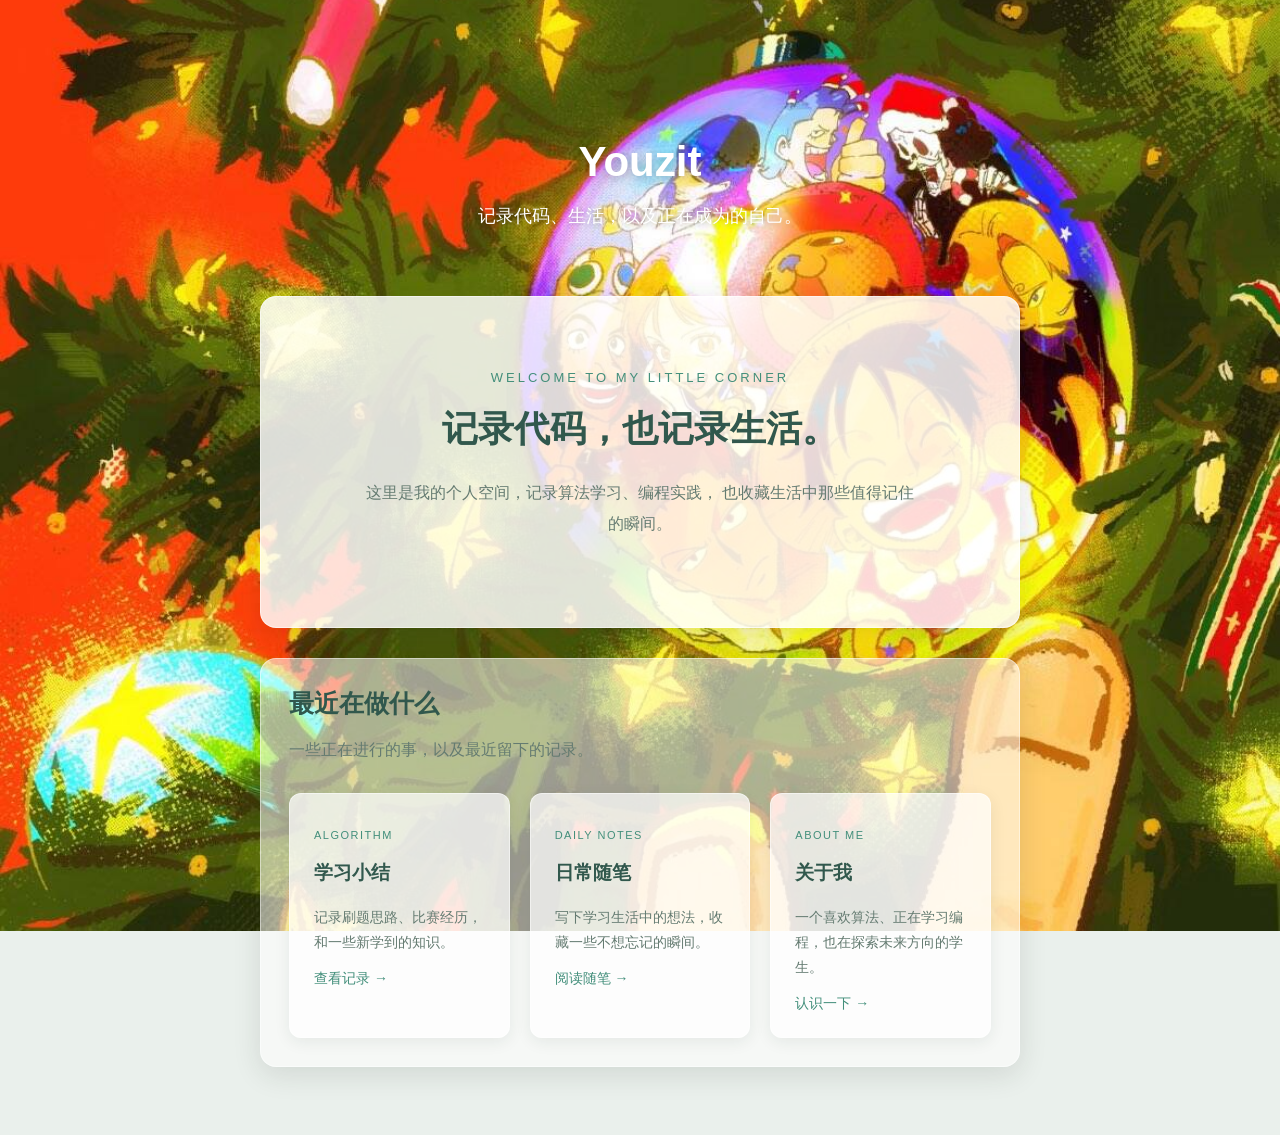
<file: index.html>
<!DOCTYPE html>
<html lang="zh-CN">
<head>
    <meta charset="UTF-8">
    <meta name="viewport" content="width=device-width, initial-scale=1.0">
    <title>我的个人空间</title>
    <link rel="stylesheet" href="style.css">
</head>
<body>
    <header>
        <h1>Youzit</h1>
        <p>记录代码、生活，以及正在成为的自己。</p>
    </header>

    <main id="home">
        <section class="hero">
           <p class="greeting">WELCOME TO MY LITTLE CORNER</p>

           <h2>记录代码，也记录生活。</h2>

           <p class="description">
              这里是我的个人空间，记录算法学习、编程实践，
              也收藏生活中那些值得记住的瞬间。
           </p>

        </section>
        
        <section class="recent">
           <h2>最近在做什么</h2>
           <p class="section-desc">一些正在进行的事，以及最近留下的记录。</p>

           <div class="card-list">
               <article class="info-card" id="algorithm">
                   <p class="card-tag">ALGORITHM</p>
                   <h3>学习小结</h3>
                   <p>记录刷题思路、比赛经历，和一些新学到的知识。</p>
                   <a href="algorithm.html">查看记录 →</a>
               </article>

               <article class="info-card" id="notes">
                   <p class="card-tag">DAILY NOTES</p>
                   <h3>日常随笔</h3>
                   <p>写下学习生活中的想法，收藏一些不想忘记的瞬间。</p>
                   <a href="notes.html">阅读随笔 →</a>
               </article>

               <article class="info-card" id="about">
                   <p class="card-tag">ABOUT ME</p>
                   <h3>关于我</h3>
                   <p>一个喜欢算法、正在学习编程，也在探索未来方向的学生。</p>
                   <a href="aboutme.html">认识一下 →</a>
               </article>
          </div>
        </section>

    </main>

    <script src="script.js"></script>
</body>
</html>
</file>
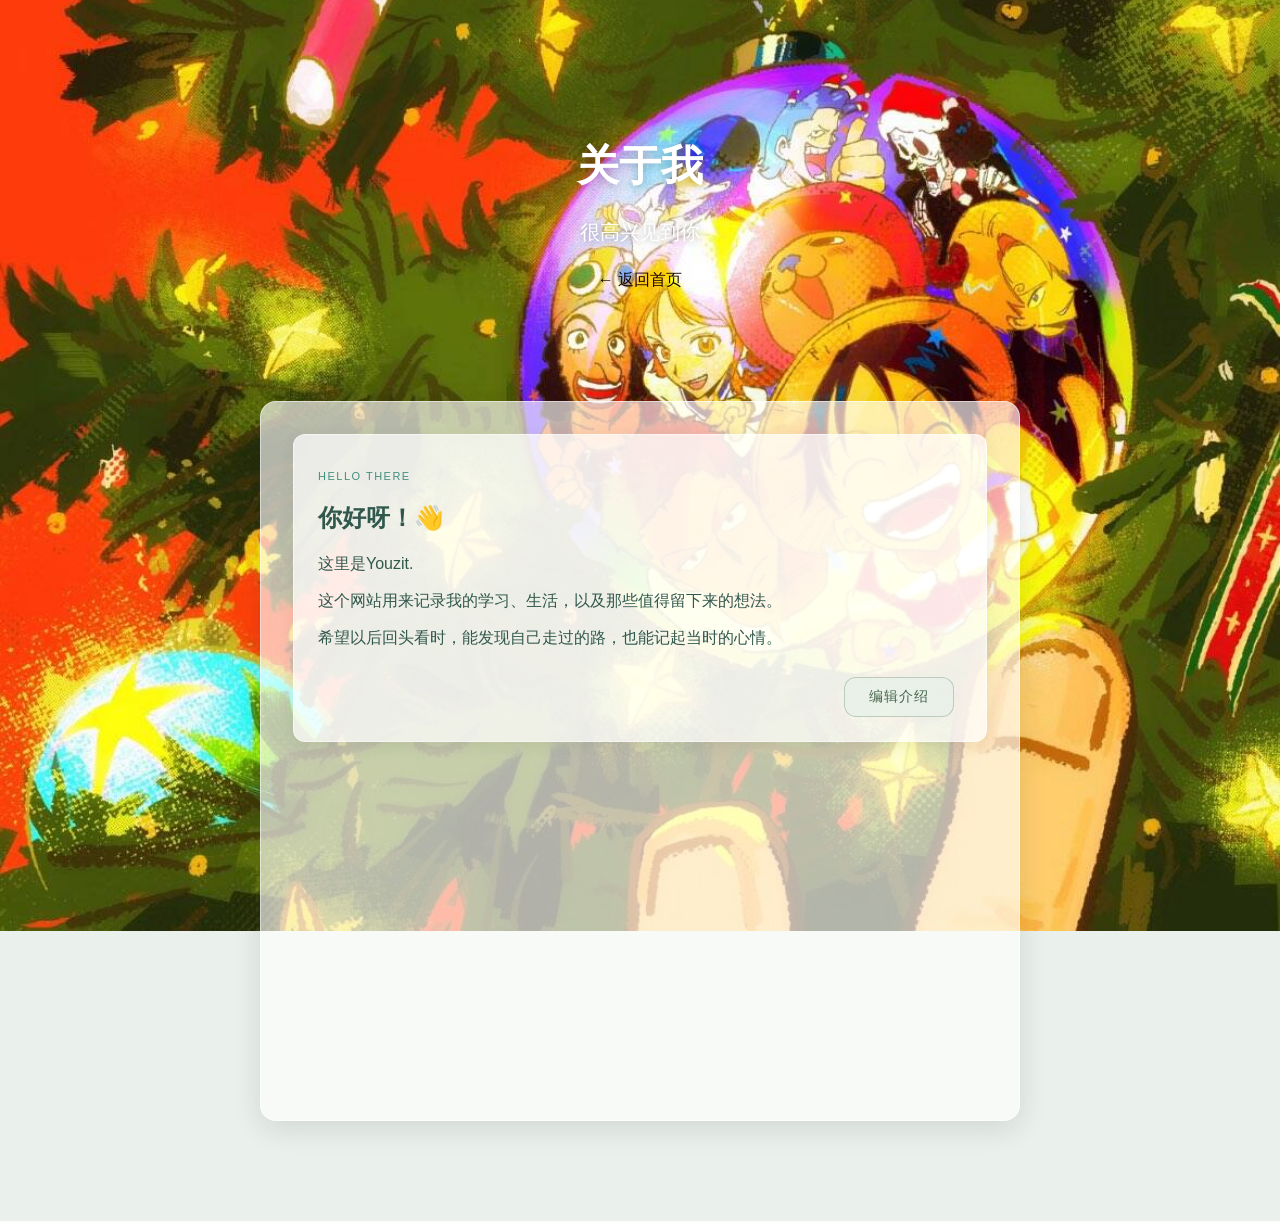
<file: aboutme.html>
<!DOCTYPE html>
<html lang="zh-CN">
<head>
    <meta charset="UTF-8">
    <meta name="viewport" content="width=device-width, initial-scale=1.0">
    <title>关于我</title>
    <link rel="stylesheet" href="style.css">
</head>
<body>
    <header class="algorithm-header">
        <h1>关于我</h1>
        <p>很高兴见到你</p>
        <a href="index.html">← 返回首页</a>
    </header>

    <main class="write-page">
        <section class="info-card">
            <p class="card-tag">HELLO THERE</p>
            <h2 id="about-title">你好呀！👋</h2>
            <div id="about-content">
                <p>这里是Youzit.</p>
                <p>这个网站用来记录我的学习、生活，以及那些值得留下来的想法。</p>
                <p>希望以后回头看时，能发现自己走过的路，也能记起当时的心情。</p>
            </div>

            <div class="note-actions">
                <button id="edit-about">编辑介绍</button>
                <button id="save-about" style="display: none;">保存修改</button>
            </div>
            
        </section>
    </main>

    <script src="script.js"></script>
</body>
</html>
</file>
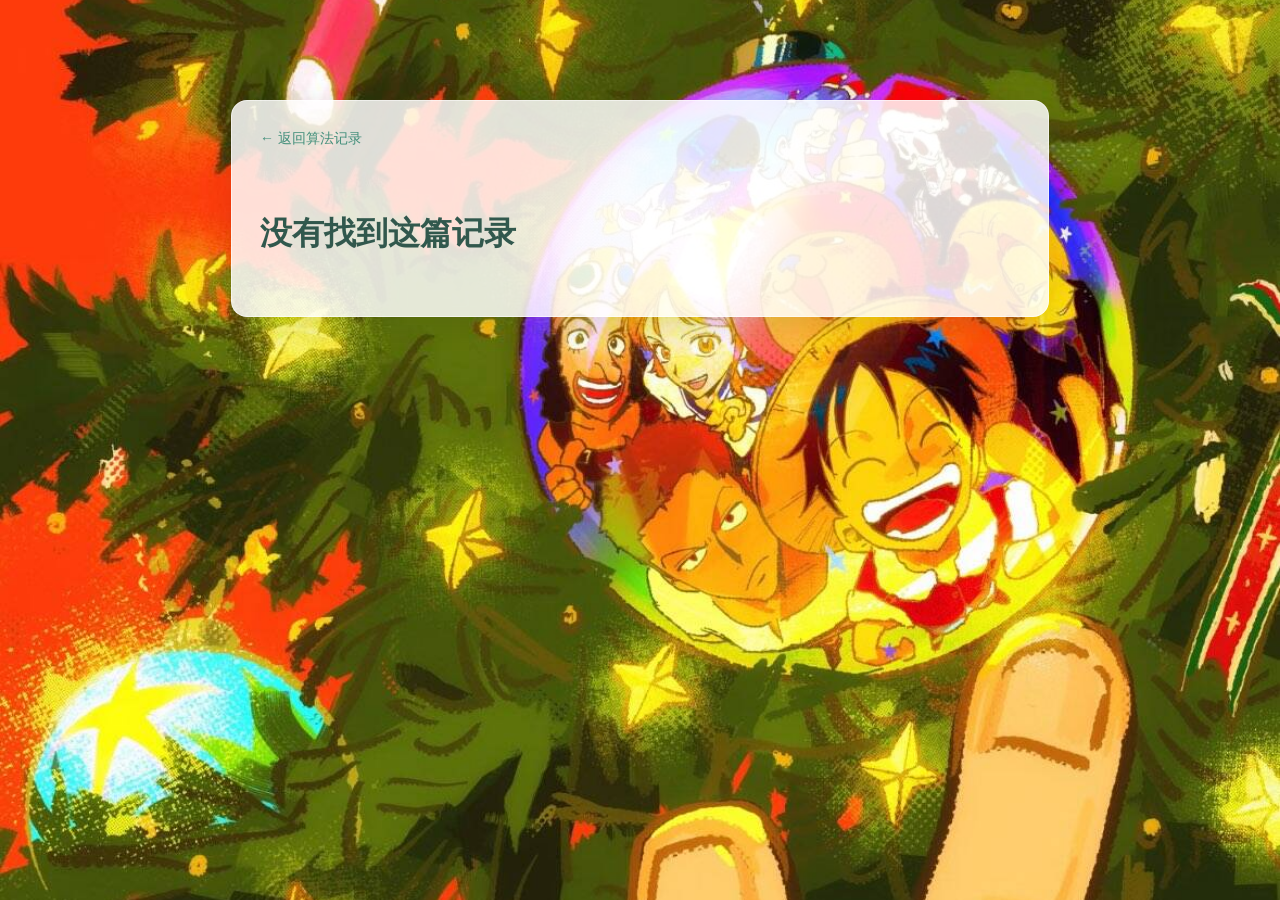
<file: algorithm-detail.html>
<!DOCTYPE html>
<html lang="zh-CN">
<head>
    <meta charset="UTF-8">
    <meta name="viewport" content="width=device-width, initial-scale=1.0">
    <title>记录详情</title>
    <link rel="stylesheet" href="style.css">
</head>
<body>
    <main class="detail-page">
        <a href="algorithm.html" class="back-link">← 返回算法记录</a>

        <p id="detail-date"></p>
        <h1 id="detail-title">记录详情</h1>
        <div id="detail-content"></div>
        <div class="detail-actions">
    <button id="edit-record">编辑</button>
    <button id="delete-record">删除记录</button>
</div>
    </main>

    <script src="script.js"></script>
</body>
</html>
</file>
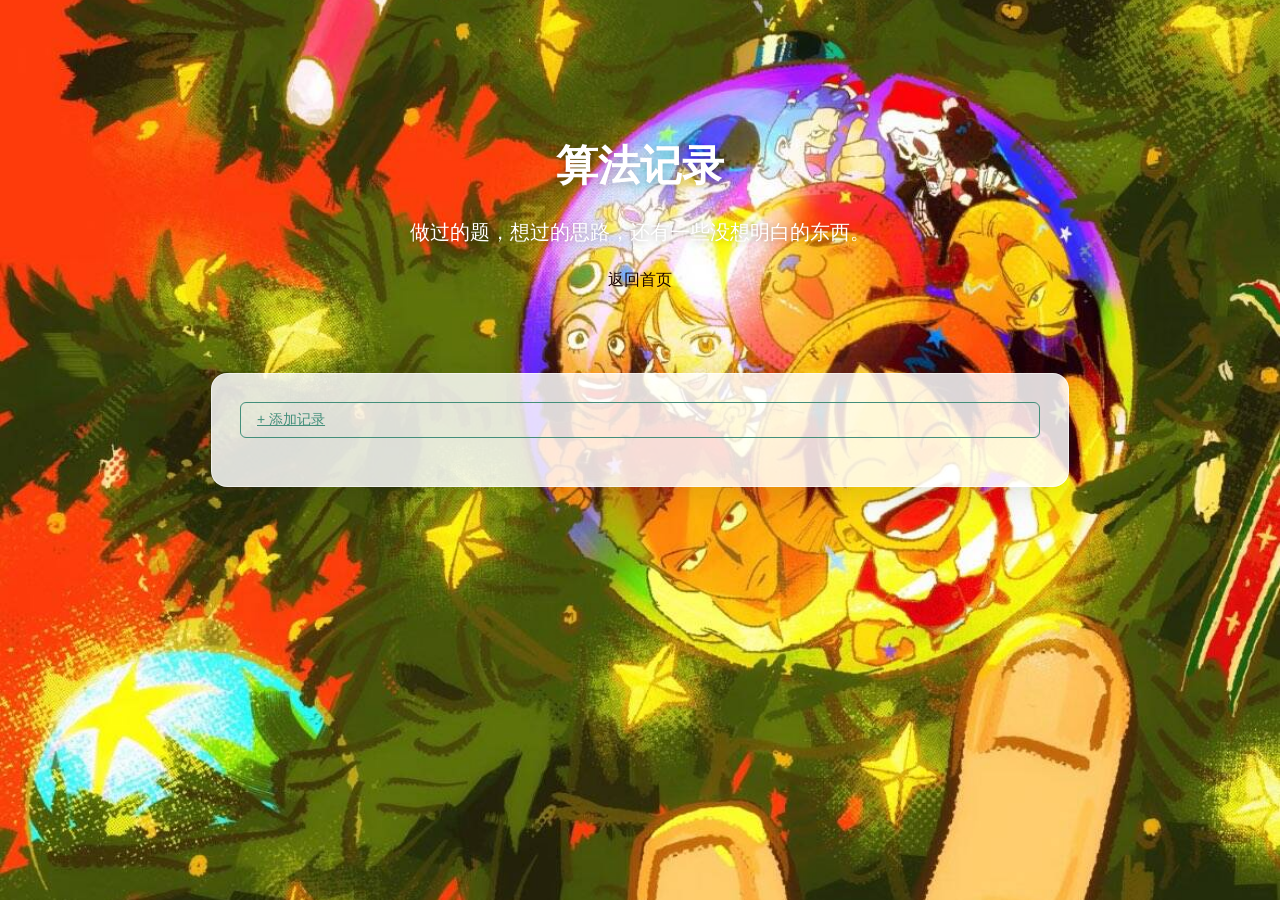
<file: algorithm.html>
<!DOCTYPE html>
<html lang="zh-CN">
<head>
    <meta charset="UTF-8">
    <meta name="viewport" content="width=device-width, initial-scale=1.0">
    <title>算法记录</title>
    <link rel="stylesheet" href="style.css">
</head>
<body>
    <header class="algorithm-header">
        <h1>算法记录</h1>
        <p>做过的题，想过的思路，还有一些没想明白的东西。</p>
        <a href="index.html">返回首页</a>
    </header>
    <main class="algorithm-list">
        <a href="write.html" id="add-record">+ 添加记录</a>
        <div id="record-list"></div>
    </main>
    <script src="script.js"></script>
</body>
</html>
</file>
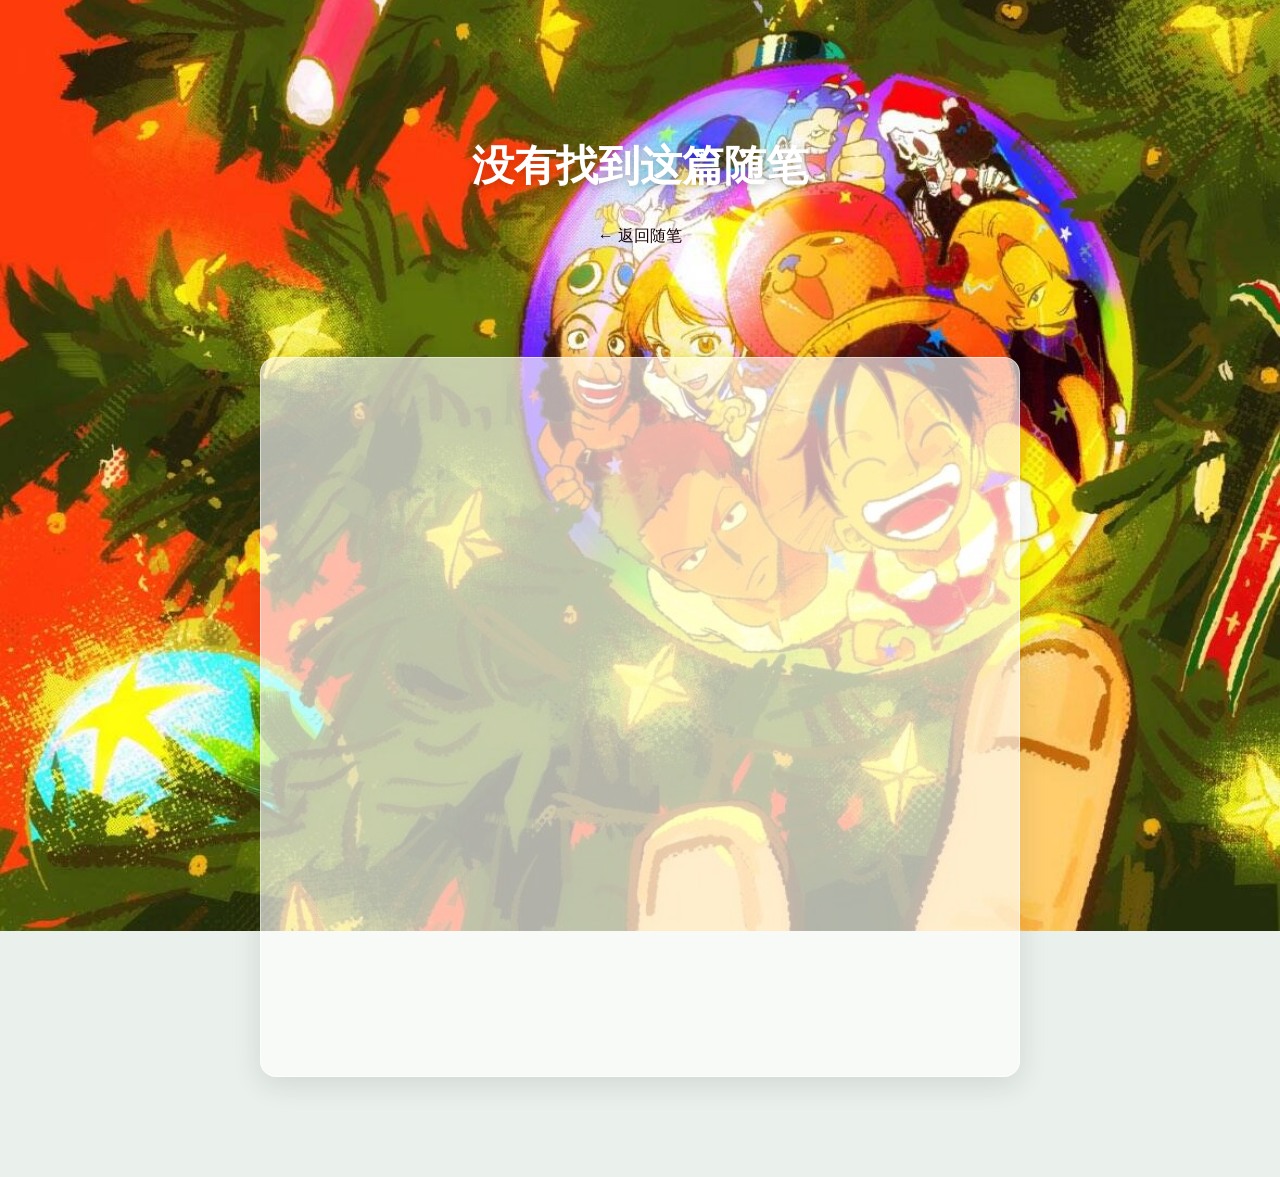
<file: note-detail.html>
<!DOCTYPE html>
<html lang="zh-CN">
<head>
    <meta charset="UTF-8">
    <meta name="viewport" content="width=device-width, initial-scale=1.0">
    <title>随笔详情</title>
    <link rel="stylesheet" href="style.css">
</head>
<body>
    <header class="algorithm-header">
        <h1 id="detail-title">随笔标题</h1>
        <p id="detail-date"></p>
        <a href="notes.html">← 返回随笔</a>
    </header>

    <main class="write-page">
        <div id="detail-content"></div>

        <div class="note-actions">
            <button id="edit-note">编辑</button>
            <button id="delete-note">删除随笔</button>
        </div>
    </main>

    <script src="script.js"></script>
</body>
</html>
</file>
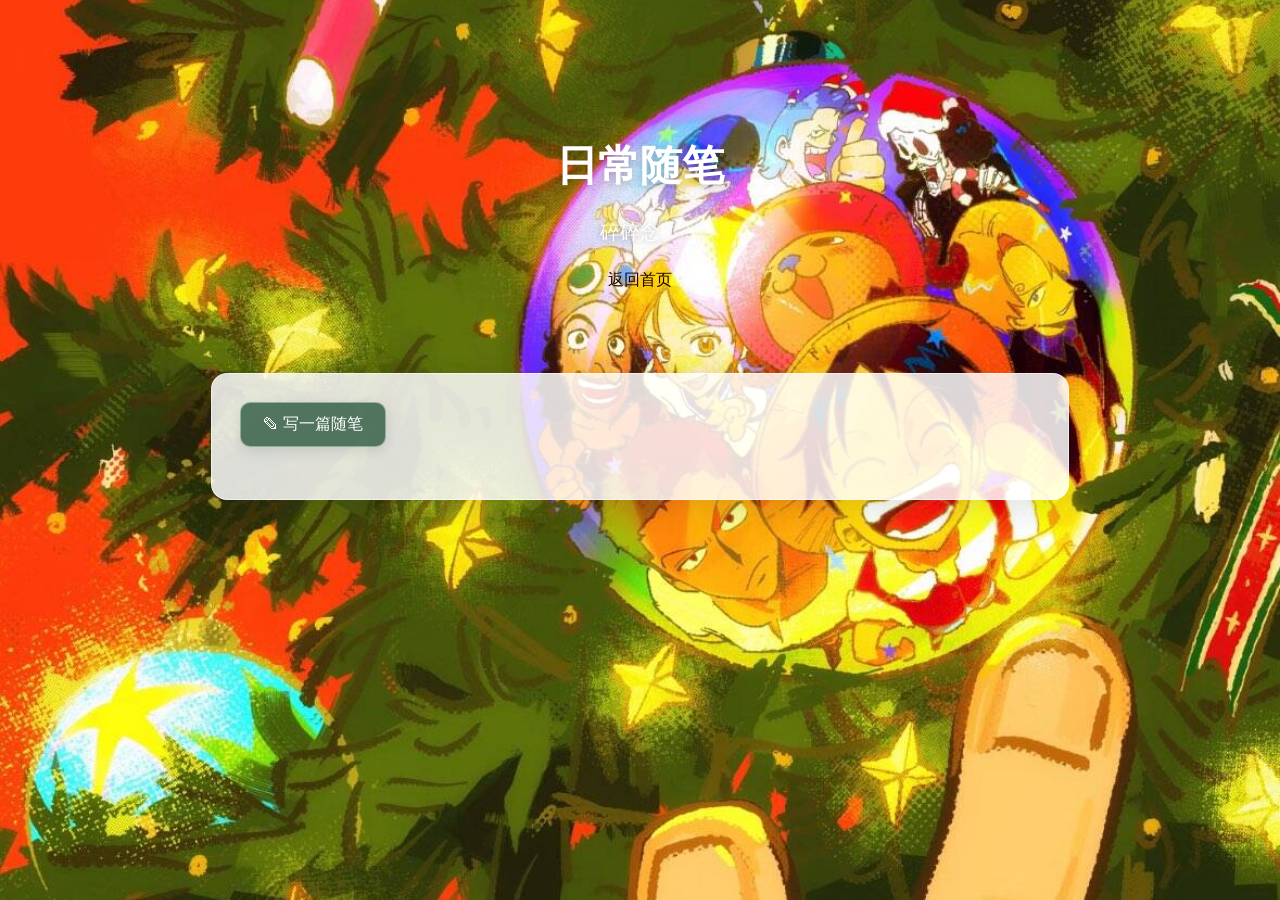
<file: notes.html>
<!DOCTYPE html>
<html lang="zh-CN">
<head>
    <meta charset="UTF-8">
    <meta name="viewport" content="width=device-width, initial-scale=1.0">
    <title>日常随笔</title>
    <link rel="stylesheet" href="style.css">
</head>
<body>
    <header class="algorithm-header">
        <h1>日常随笔</h1>
        <p>碎碎念。</p>
        <a href="index.html">返回首页</a>
    </header>

    <main class="algorithm-list">
        <a href="write-note.html" id="add-note">✎ 写一篇随笔</a>
        <div id="note-list"></div>
    </main>

    <script src="script.js"></script>
</body>
</html>
</file>
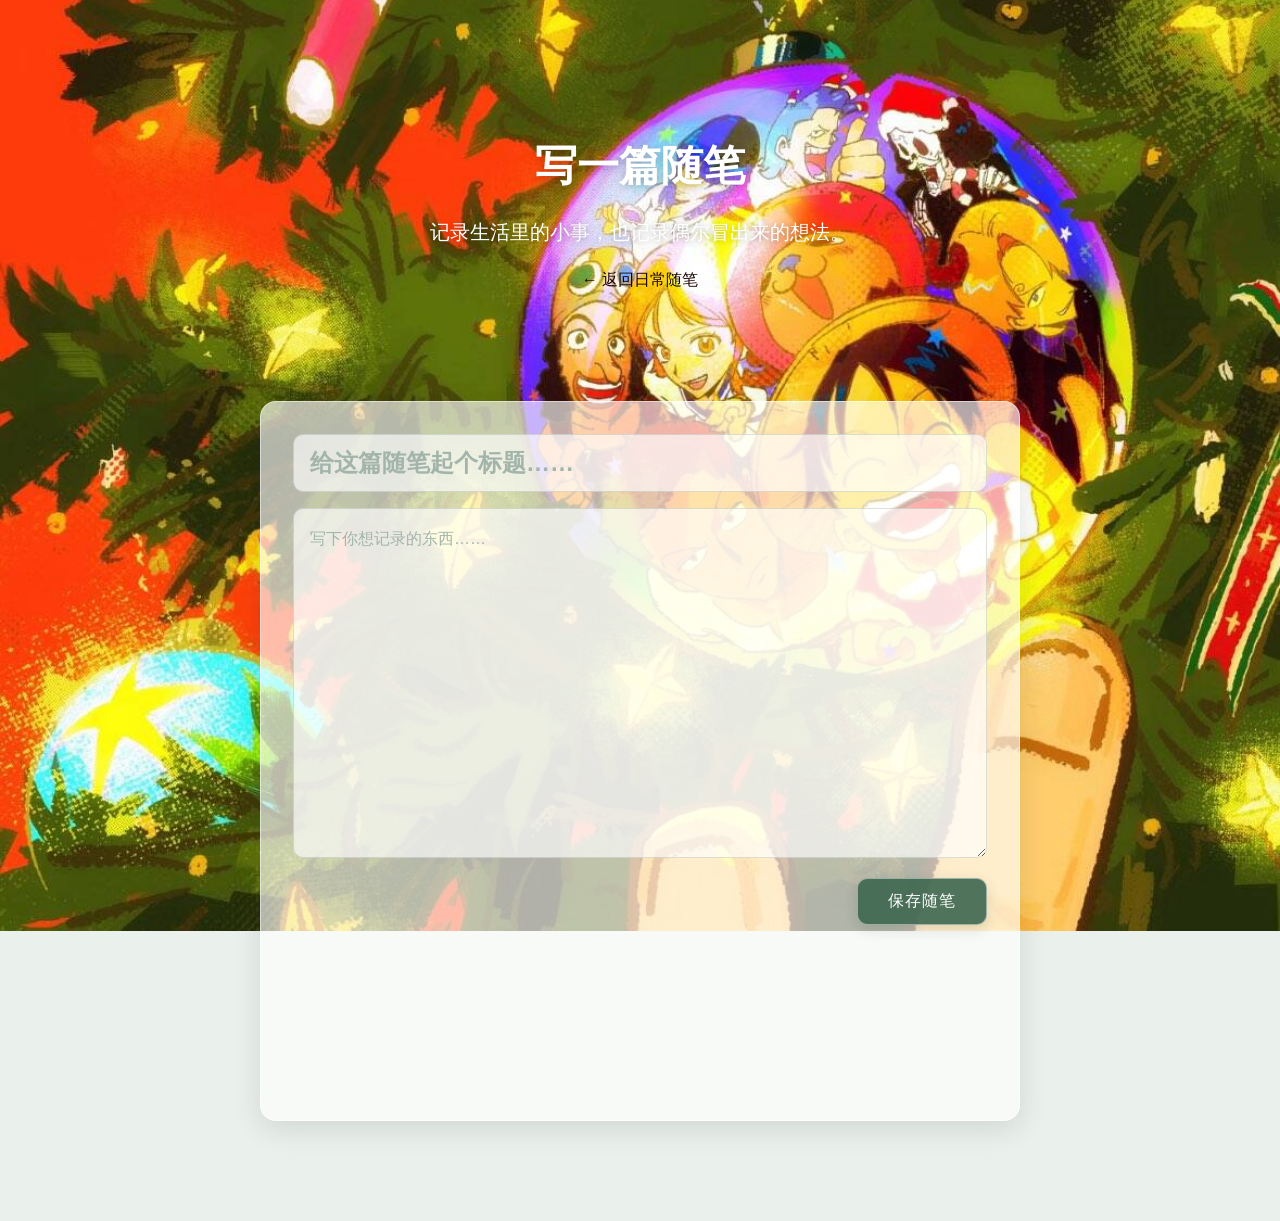
<file: write-note.html>
<!DOCTYPE html>
<html lang="zh-CN">
<head>
    <meta charset="UTF-8">
    <meta name="viewport" content="width=device-width, initial-scale=1.0">
    <title>写一篇随笔</title>
    <link rel="stylesheet" href="style.css">
</head>
<body>
    <header class="algorithm-header">
        <h1>写一篇随笔</h1>
        <p>记录生活里的小事，也记录偶尔冒出来的想法。</p>
        <a href="notes.html">← 返回日常随笔</a>
    </header>

    <main class="write-page">
        <input
            type="text"
            id="note-title"
            placeholder="给这篇随笔起个标题……"
        >

        <textarea
            id="note-content"
            placeholder="写下你想记录的东西……"
        ></textarea>

        <button id="save-note">保存随笔</button>
    </main>

    <script src="script.js"></script>
</body>
</html>
</file>
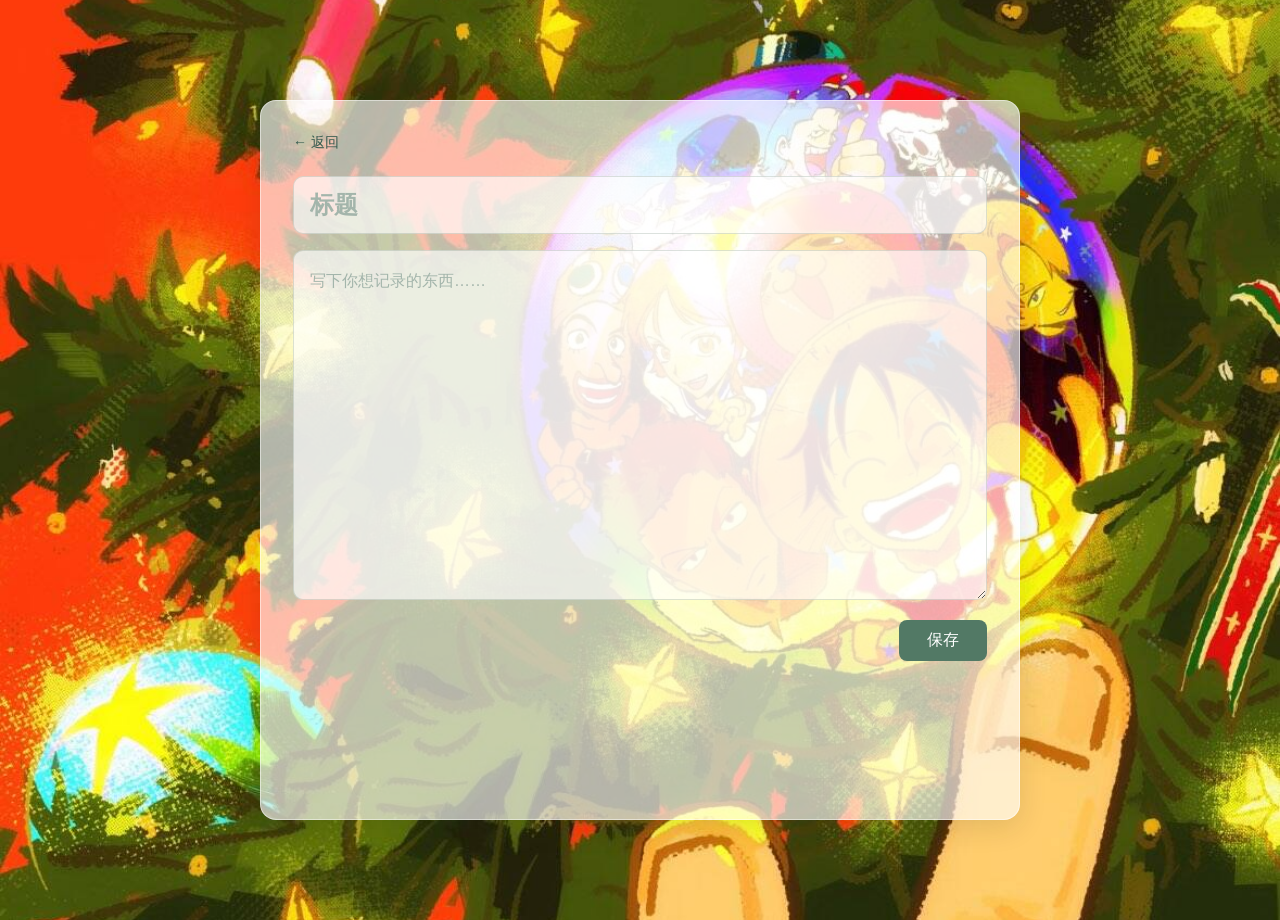
<file: write.html>
<!DOCTYPE html>
<html lang="zh-CN">
<head>
    <meta charset="UTF-8">
    <meta name="viewport" content="width=device-width, initial-scale=1.0">
    <title>写一篇记录</title>
    <link rel="stylesheet" href="style.css">
</head>
<body>
    <main class="write-page">
        <a href="algorithm.html" class="back-link">← 返回</a>

        <input
            type="text"
            id="note-title"
            placeholder="标题"
        >

        <textarea
            id="note-content"
            placeholder="写下你想记录的东西……"
        ></textarea>
        <button id="save-record">保存</button>
    </main>
    <script src="script.js"></script>
</body>
</html>
</file>
<file: style.css>
:root {
    --bg-color: #F1F7F4;
    --card-color: #FFFFFF;
    --primary-color: #438F7B;
    --text-color: #31584D;
    --muted-color: #647B71;
}

body {
    margin: 0;
    padding: 40px;
    font-family: "Microsoft YaHei", sans-serif;
    background-image: url("./background.png");
    background-size: cover;
    background-position: center;
    background-attachment: fixed;
    background-repeat: no-repeat;
    color: var(--text-color);
}

header {
    text-align: center;
    padding: 50px 20px;
    background-color: var(--card-color);
    border-radius: 16px;
}

h1 {
    color: var(--primary-color);
}

nav {
    display: flex;
    justify-content: center;
    gap: 28px;
    margin: 24px 0;
}

nav a {
    color: var(--primary-color);
    text-decoration: none;
}

main {
    max-width: 760px;
    margin: 0 auto;
    padding: 30px;
    background-color: var(--card-color);
    border-radius: 16px;
}


/* 导航栏整体 */
.navbar {
    display: flex;
    justify-content: space-between;
    align-items: center;
    flex-wrap: wrap;
    gap: 16px;
    max-width: 1000px;
    margin: 24px auto;
    padding: 16px 24px;
    background-color: var(--card-color);
    border-radius: 16px;
    box-sizing: border-box;
}

/* 左侧网站名称 */
.logo {
    font-size: 22px;
    font-weight: bold;
    color: var(--primary-color);
    text-decoration: none;
    white-space: nowrap;
}

/* 右侧导航链接 */
.nav-links {
    display: flex;
    align-items: center;
    justify-content: flex-end;
    flex-wrap: wrap;
    gap: 24px;
}

/* 导航链接 */
.nav-links a {
    color: var(--primary-color);
    text-decoration: none;
    white-space: nowrap;
    transition: color 0.2s;
}

/* 鼠标悬停效果 */
.nav-links a:hover {
    color: var(--text-color);
}

/* 首页主视觉区域 */
.hero {
    padding: 60px 20px;
    text-align: center;
}

/* 顶部小字 */
.greeting {
    color: var(--primary-color);
    font-size: 13px;
    letter-spacing: 3px;
    margin-bottom: 20px;
}

/* 首页大标题 */
.hero h2 {
    color: var(--text-color);
    font-size: 36px;
    margin: 0 0 24px;
}

/* 描述文字 */
.description {
    max-width: 560px;
    margin: 0 auto 28px;
    color: var(--muted-color);
    line-height: 1.9;
}

/* 主按钮 */
.hero-link {
    display: inline-block;
    padding: 12px 22px;
    background-color: var(--primary-color);
    color: white;
    text-decoration: none;
    border-radius: 10px;
    transition: background-color 0.2s;
}

/* 鼠标悬停效果 */
.hero-link:hover {
    background-color: #357765;
}

/* 最近在做什么 */
.recent {
    max-width: 1000px;
    margin: 30px auto 0;
    padding: 36px;
    background-color: var(--card-color);
    border-radius: 16px;
    box-sizing: border-box;
}

.recent > h2 {
    margin: 0 0 10px;
    color: var(--text-color);
    font-size: 25px;
}

.section-desc {
    margin-bottom: 28px;
    color: var(--muted-color);
    line-height: 1.8;
}

/* 卡片排列 */
.card-list {
    display: grid;
    grid-template-columns: repeat(3, minmax(0, 1fr));
    gap: 20px;
}

/* 单张卡片 */
.info-card {
    padding: 24px;
    border: 1px solid #DFEBE5;
    border-radius: 12px;
    background-color: #FAFCFB;
    transition: transform 0.2s, box-shadow 0.2s;
}

.info-card:hover {
    transform: translateY(-4px);
    box-shadow: 0 8px 24px #31584D12;
}

.card-tag {
    color: var(--primary-color);
    font-size: 11px;
    letter-spacing: 1.5px;
}

.info-card h3 {
    color: var(--text-color);
    font-size: 19px;
}

.info-card > p:not(.card-tag) {
    color: var(--muted-color);
    font-size: 14px;
    line-height: 1.8;
}

.info-card a {
    color: var(--primary-color);
    text-decoration: none;
    font-size: 14px;
}

@media (max-width: 760px) {
    body {
        padding: 20px;
    }

    .recent {
        padding: 24px;
    }

    .card-list {
        grid-template-columns: 1fr;
    }

    .hero h2 {
        font-size: 28px;
    }

    .nav-links {
        gap: 14px;
    }
}
/* 算法记录页 */
body:has(.algorithm-list) {
    padding: 40px 20px;
}

.algorithm-header {
    max-width: 800px;
    margin: 0 auto 32px;
}

.algorithm-header h1 {
    color: var(--text-color);
    font-size: 32px;
}

.algorithm-header p {
    color: var(--muted-color);
    line-height: 1.8;
}

.algorithm-header a {
    color: var(--primary-color);
    text-decoration: none;
}

/* 记录列表 */
.algorithm-list {
    max-width: 800px;
    margin: 0 auto;
}

.algorithm-list article {
    padding: 24px 0;
    border-bottom: 1px solid #E4EEE8;
}

.algorithm-list article p:first-child {
    color: var(--muted-color);
    font-size: 13px;
}

.algorithm-list article h2 {
    color: var(--text-color);
    font-size: 20px;
    margin: 12px 0;
}

.algorithm-list article p:last-child {
    color: var(--muted-color);
    line-height: 1.8;
}
#add-record {
    display: block;
    margin: 0 0 20px auto;
    padding: 8px 16px;
    color: var(--primary-color);
    background: transparent;
    border: 1px solid var(--primary-color);
    border-radius: 6px;
    cursor: pointer;
    font-size: 14px;
}

#add-record:hover {
    background: var(--primary-color);
    color: white;
}
/* 书写页面 */
.write-page {
    max-width: 760px;
    min-height: 80vh;
    margin: 0 auto;
    padding: 20px;
    background: transparent;
}

.back-link {
    display: inline-block;
    margin-bottom: 32px;
    color: var(--primary-color);
    text-decoration: none;
    font-size: 14px;
}

#note-title {
    display: block;
    width: 100%;
    box-sizing: border-box;
    padding: 12px 0;
    border: none;
    outline: none;
    background: transparent;
    color: var(--text-color);
    font-size: 28px;
    font-weight: 600;
}

#note-content {
    display: block;
    width: 100%;
    min-height: 60vh;
    box-sizing: border-box;
    margin-top: 16px;
    padding: 12px 0;
    border: none;
    outline: none;
    resize: vertical;
    background: transparent;
    color: var(--text-color);
    font-family: inherit;
    font-size: 16px;
    line-height: 2;
}

#note-title::placeholder,
#note-content::placeholder {
    color: #A3B5AB;
}
#save-record {
    display: block;
    margin: 24px 0 0 auto;
    padding: 9px 24px;
    border: none;
    border-radius: 8px;
    background-color: var(--primary-color);
    color: white;
    font-size: 14px;
    font-family: inherit;
    cursor: pointer;
    transition: opacity 0.2s;
}

#save-record:hover {
    opacity: 0.8;
}

.detail-page {
    max-width: 760px;
    margin: 60px auto;
    padding: 0 24px;
}

.detail-page h1 {
    margin: 24px 0;
    color: var(--text-color);
}

#detail-date {
    margin-top: 32px;
    color: var(--muted-color);
    font-size: 14px;
}

#detail-content {
    color: var(--text-color);
    line-height: 1.9;
    white-space: pre-wrap;
    overflow-wrap: anywhere;
}

#delete-record {
    margin-top: 32px;
    padding: 8px 16px;
    background: transparent;
    color: #B56B6B;
    border: 1px solid #D9AAAA;
    border-radius: 8px;
    font-size: 14px;
    cursor: pointer;
    transition: background 0.2s ease;
}

#delete-record:hover {
    background: #FBEFEF;
}
.detail-actions {
    display: flex;
    justify-content: flex-end;
    gap: 12px;
    margin-top: 32px;
}

.detail-actions button {
    padding: 8px 18px;
    border-radius: 8px;
    font-size: 14px;
    cursor: pointer;
}

#edit-record {
    background: var(--primary-color);
    color: white;
    border: 1px solid var(--primary-color);
}

#delete-record {
    margin-top: 0;
}
#edit-title,
#edit-content {
    display: block;
    width: 100%;
    box-sizing: border-box;
    padding: 12px;
    border: 1px solid #C9DDD3;
    border-radius: 8px;
    background: var(--card-color);
    color: var(--text-color);
    font: inherit;
}

#edit-title {
    margin-bottom: 20px;
    font-size: 28px;
}

#edit-content {
    min-height: 260px;
    margin-top: 20px;
    line-height: 1.8;
    resize: vertical;
}

/* 全站壁纸 */
body {
    background-color: #eaf0ec;
    background-image: url("./background.png");
    background-size: cover;
    background-position: center;
    background-repeat: no-repeat;
    background-attachment: fixed;
}

/* 页面内容卡片 */
.home-content,
.algorithm-list,
.write-page,
.detail-page {
    background: rgba(255, 255, 255, 0.82);
    border: 1px solid rgba(255, 255, 255, 0.65);
    border-radius: 16px;
    box-shadow: 0 8px 30px rgba(35, 55, 45, 0.10);
    padding: 28px;
}
/* 顶部标题：不显示背景框 */
header {
    background: transparent;
    border: none;
    box-shadow: none;
    text-align: center;
    padding: 70px 20px 50px;
    margin: 0 auto;
    color: white;
}

/* 主标题 */
header h1 {
    font-size: 42px;
    margin-bottom: 16px;
    text-shadow: 0 2px 10px rgba(0, 0, 0, 0.25);
}

/* 标题下方的介绍 */
header p {
    font-size: 18px;
    color: rgba(255, 255, 255, 0.92);
    text-shadow: 0 1px 6px rgba(0, 0, 0, 0.3);
}

/* 页面主体：不再整块铺白色背景 */
main {
    background: transparent;
    box-shadow: none;
    border: none;
}

/* 功能卡片之间留出壁纸 */
section {
    margin: 0 auto 28px;
}

/* 卡片本身保留半透明白色 */
section,
.home-content,
.algorithm-list,
.write-page,
.detail-page {
    background-color: rgba(255, 255, 255, 0.84);
    border: 1px solid rgba(255, 255, 255, 0.55);
    border-radius: 16px;
    box-shadow: 0 8px 28px rgba(30, 45, 35, 0.12);
}

/* 首页主体宽度和卡片间距 */
main {
    width: min(1000px, calc(100% - 40px));
    margin: 0 auto;
    padding: 0;
}

section {
    padding: 28px;
}

/* 最近在做什么：外层半透明框 */
.recent {
    background: rgba(255, 255, 255, 0.55);
    border: 1px solid rgba(255, 255, 255, 0.45);
    border-radius: 16px;
    box-shadow: 0 8px 28px rgba(30, 45, 35, 0.12);
    padding: 28px;
    margin-bottom: 28px;
}

/* 内部三个卡片 */
.info-card {
    background: rgba(255, 255, 255, 0.72);
    border: 1px solid rgba(255, 255, 255, 0.5);
    border-radius: 12px;
    box-shadow: 0 4px 16px rgba(30, 45, 35, 0.08);
}

/* 顶部主标题 */
header h1 {
    color: #ffffff;
}

/* 顶部介绍文字 */
header p {
    color: #FFFFFF;
}

/* 算法记录页顶部文字 */
.algorithm-header h1 {
    color: #FFFFFF;
    font-size: 42px;
}

.algorithm-header p {
    color: #FFFFFF;
     font-size: 20px;
}

.algorithm-header a {
    color: #190202;
    font-size: 16px;
}

/* 日常随笔编辑页面 */
.write-page {
    width: min(800px, calc(100% - 40px));
    margin: 60px auto;
    padding: 32px;
    box-sizing: border-box;

    background: rgba(255, 255, 255, 0.65);
    border: 1px solid rgba(255, 255, 255, 0.5);
    border-radius: 16px;
    box-shadow: 0 8px 28px rgba(30, 45, 35, 0.12);
}

/* 返回链接 */
.write-page .back-link {
    display: inline-block;
    margin-bottom: 24px;
    color: #31584D;
    text-decoration: none;
}

/* 标题输入框 */
#note-title {
    display: block;
    width: 100%;
    box-sizing: border-box;
    padding: 14px 16px;
    margin-bottom: 16px;

    font-size: 24px;
    font-weight: 600;
    color: #31584D;

    background: rgba(255, 255, 255, 0.65);
    border: 1px solid rgba(80, 110, 90, 0.2);
    border-radius: 10px;
    outline: none;
}

/* 正文输入框 */
#note-content {
    display: block;
    width: 100%;
    min-height: 350px;
    box-sizing: border-box;
    padding: 16px;

    font-size: 16px;
    line-height: 1.8;
    color: #333;

    background: rgba(255, 255, 255, 0.65);
    border: 1px solid rgba(80, 110, 90, 0.2);
    border-radius: 10px;
    resize: vertical;
    outline: none;
}

/* 输入框聚焦时 */
#note-title:focus,
#note-content:focus {
    border-color: #789b88;
}

/* 保存按钮 */
#save-record {
    display: block;
    margin: 20px 0 0 auto;
    padding: 10px 28px;

    font-size: 16px;
    color: white;
    background: #527965;
    border: none;
    border-radius: 8px;
    cursor: pointer;
    transition: background 0.2s;
}

#save-record:hover {
    background: #3e6250;
}

/* 日常随笔：添加按钮 */
#add-note {
    display: inline-block;
    padding: 11px 22px;
    margin-bottom: 24px;

    color: #fff;
    background: rgba(65, 105, 82, 0.9);
    border: 1px solid rgba(255, 255, 255, 0.4);
    border-radius: 10px;

    font-size: 16px;
    text-decoration: none;
    box-shadow: 0 4px 12px rgba(30, 45, 35, 0.12);
    transition: all 0.2s ease;
}

#add-note:hover {
    background: #31584D;
    transform: translateY(-2px);
    box-shadow: 0 6px 16px rgba(30, 45, 35, 0.18);
}

/* 日常随笔：保存按钮 */
#save-note {
    display: block;
    margin: 20px 0 0 auto;
    padding: 12px 30px;

    color: #fff;
    font-size: 16px;
    font-weight: 500;
    letter-spacing: 1px;

    background: rgba(65, 105, 82, 0.92);
    border: 1px solid rgba(255, 255, 255, 0.45);
    border-radius: 10px;

    box-shadow: 0 4px 14px rgba(30, 45, 35, 0.15);
    cursor: pointer;
    transition: all 0.2s ease;
}

#save-note:hover {
    background: #31584D;
    box-shadow: 0 7px 18px rgba(30, 45, 35, 0.2);
    transform: translateY(-2px);
}

#save-note:active {
    transform: translateY(0);
}

/* 日常随笔详情页按钮 */
.note-actions {
    display: flex;
    gap: 14px;
    margin-top: 28px;
    justify-content: flex-end;
    flex-wrap: wrap;
}

.note-actions button {
    padding: 10px 24px;
    border-radius: 10px;
    font-size: 15px;
    letter-spacing: 1px;
    cursor: pointer;
    transition: all 0.2s ease;
}

/* 编辑按钮：柔和的绿色 */
#edit-note {
    color: #fff;
    background: rgba(65, 105, 82, 0.92);
    border: 1px solid rgba(255, 255, 255, 0.5);
    box-shadow: 0 4px 12px rgba(30, 45, 35, 0.12);
}

#edit-note:hover {
    background: #31584D;
    transform: translateY(-2px);
    box-shadow: 0 7px 16px rgba(30, 45, 35, 0.18);
}

/* 删除按钮：低饱和的砖红色 */
#delete-note {
    color: #985B58;
    background: rgba(255, 245, 243, 0.72);
    border: 1px solid rgba(185, 115, 108, 0.35);
}

#delete-note:hover {
    color: #fff;
    background: #B87570;
    border-color: #B87570;
    transform: translateY(-2px);
}

.note-actions button:active {
    transform: translateY(0);
}

/* 日常随笔编辑框 */
.note-editor-title,
.note-editor-content {
    display: block;
    width: 100%;
    box-sizing: border-box;
    padding: 16px 18px;

    font-family: inherit;
    font-size: 16px;
    line-height: 1.8;
    color: #34483d;

    background: rgba(255, 255, 255, 0.68);
    border: 1px solid rgba(105, 135, 112, 0.3);
    border-radius: 14px;

    box-shadow: inset 0 2px 6px rgba(40, 60, 45, 0.04);
    outline: none;
    transition: border-color 0.2s ease, box-shadow 0.2s ease;
}

/* 标题编辑框 */
.note-editor-title {
    margin-bottom: 20px;
    font-size: 23px;
    font-weight: 600;
}

/* 正文编辑框 */
.note-editor-content {
    min-height: 360px;
    resize: vertical;
}

/* 点击输入时的效果 */
.note-editor-title:focus,
.note-editor-content:focus {
    background: rgba(255, 255, 255, 0.88);
    border-color: #789781;
    box-shadow: 0 0 0 3px rgba(120, 151, 129, 0.12);
}

/* 占位文字 */
.note-editor-title::placeholder,
.note-editor-content::placeholder {
    color: #9aa99d;
}

/* 关于我页面按钮 */
#edit-about,
#save-about {
    padding: 10px 24px;
    border: 1px solid rgba(100, 133, 107, 0.35);
    border-radius: 12px;

    background: rgba(232, 241, 232, 0.82);
    color: #45654c;

    font-family: inherit;
    font-size: 14px;
    font-weight: 500;
    letter-spacing: 1px;

    cursor: pointer;
    transition: all 0.25s ease;
}

/* 鼠标悬停 */
#edit-about:hover,
#save-about:hover {
    background: #66866c;
    color: #fff;
    border-color: #66866c;
    box-shadow: 0 4px 12px rgba(67, 98, 73, 0.16);
    transform: translateY(-2px);
}

/* 点击 */
#edit-about:active,
#save-about:active {
    transform: translateY(0);
    box-shadow: none;
}

/* 按钮之间留出一点距离 */
#edit-about,
#save-about {
    margin-right: 8px;
}
</file>
